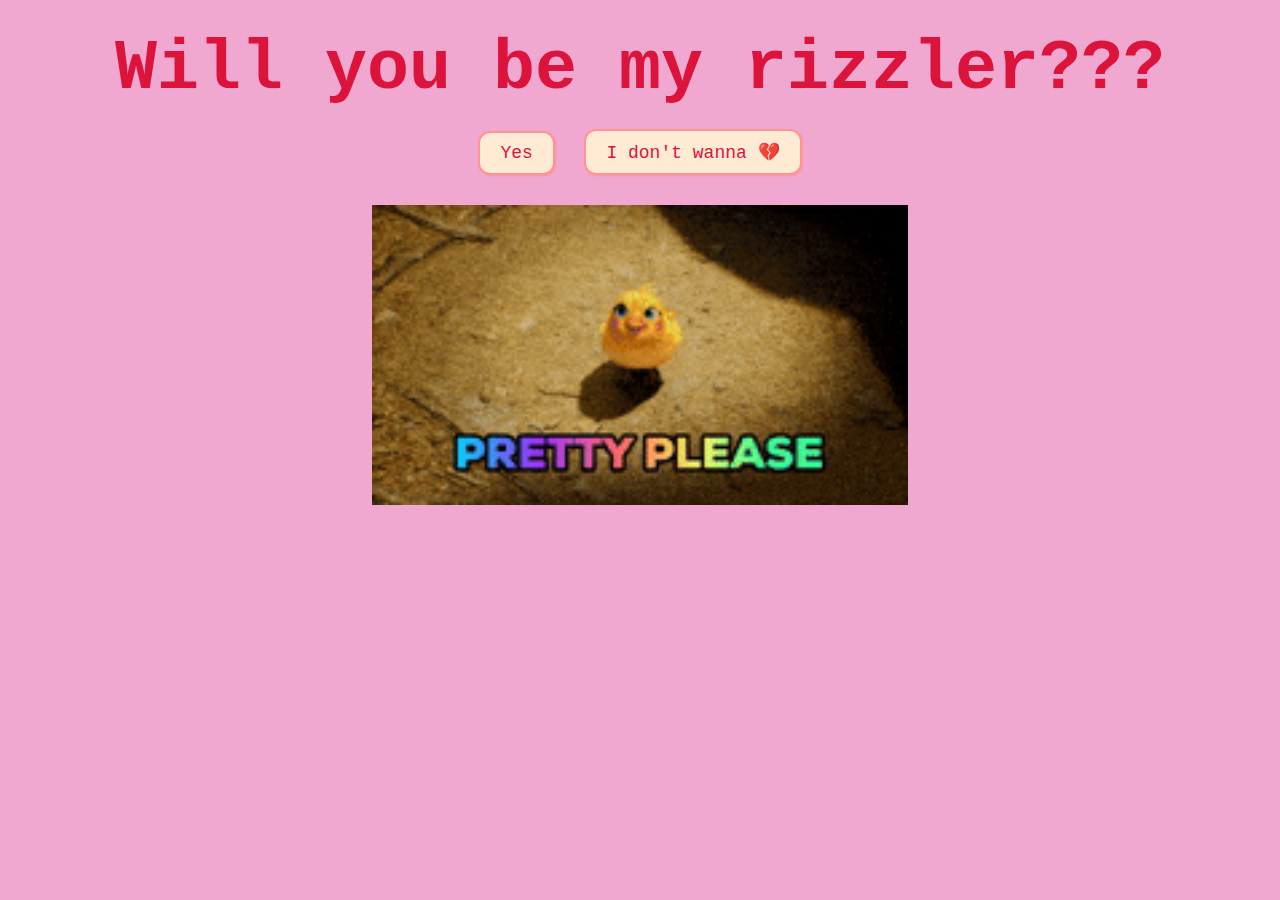
<file: index.html>
<!DOCTYPE html>
<html lang="en">
  <head>
    <meta charset="UTF-8" />
    <meta name="viewport" content="width=device-width, initial-scale=1.0" />
    <title>rizz</title>
    <link rel="stylesheet" href="css/valentine.css" />
  </head>
  <body>
    <div id="valentineQuestion"><b>Will you be my rizzler???</b></div>
    <button class="answerButton" onclick="location.href='thankyou.html'">
      Yes
    </button>
    <button class="answerButton" id="noButton">I don't wanna 💔</button>
    <br />
    <img src="200w.gif" alt="cat asking question" class="responsive" />

    <script>
      document
        .getElementById("noButton")
        .addEventListener("click", function () {
          var yesButton = document.querySelector(
            'button[onclick*="thankyou.html"]'
          );
          var currentFontSize = parseInt(
            window.getComputedStyle(yesButton).fontSize
          );
          yesButton.style.fontSize = currentFontSize + 10 + "px"; // Increase font size by 5px
        });
    </script>
  </body>
</html>
</file>
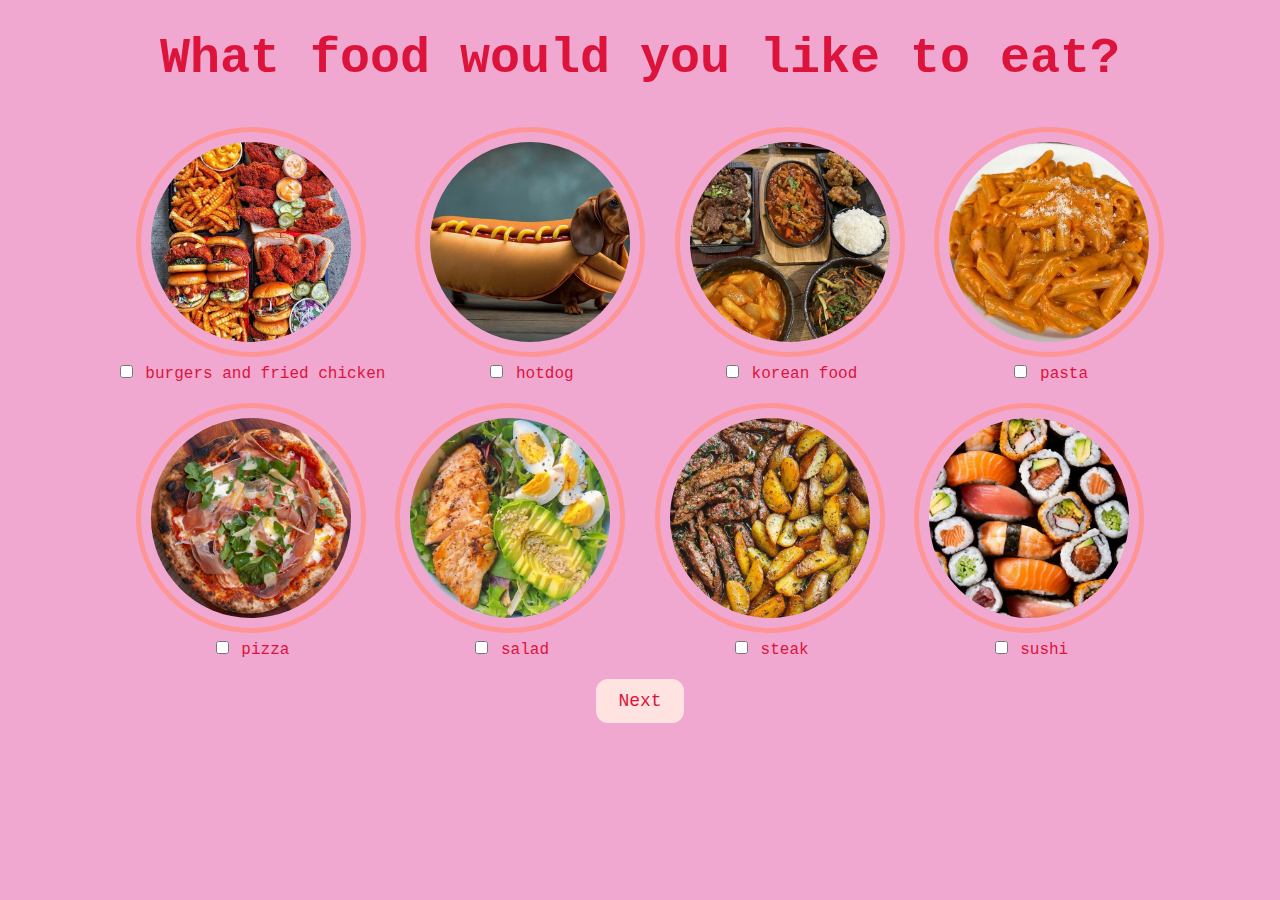
<file: food.html>
<!DOCTYPE html>
<html lang="en">
  <head>
    <meta charset="UTF-8" />
    <meta name="viewport" content="width=device-width, initial-scale=1.0" />
    <title>Food Selection</title>
    <link rel="stylesheet" href="css/food.css" />
  </head>
  <body>
    <div id="foodquestion">
      <b>What food would you like to eat?</b>
    </div>

    <div class="food-selection">
      <div class="food-item">
        <img src="food/burgers.jpeg" alt="Burgers, fries and fried chicken" />
        <label
          ><input
            type="checkbox"
            name="food"
            value="Burgers, fries and fried chicken"
          />
          burgers and fried chicken</label
        >
      </div>
      <div class="food-item">
        <img src="food/dog.jpeg" alt="dog" />
        <label
          ><input type="checkbox" name="food" value="hotdog" /> hotdog</label
        >
      </div>
      <div class="food-item">
        <img src="food/koreanfood.jpeg" alt="koreanfood" />
        <label
          ><input type="checkbox" name="food" value="Korean food" /> korean
          food</label
        >
      </div>
      <div class="food-item">
        <img src="food/pasta.jpeg" alt="pasta" />
        <label><input type="checkbox" name="food" value="pasta" /> pasta</label>
      </div>
      <div class="food-item">
        <img src="food/pizza.jpeg" alt="pizza" />
        <label><input type="checkbox" name="food" value="pizza" /> pizza</label>
      </div>
      <div class="food-item">
        <img src="food/salad.jpeg" alt="salad" />
        <label><input type="checkbox" name="food" value="salad" /> salad</label>
      </div>
      <div class="food-item">
        <img src="food/steak.jpeg" alt="steak" />
        <label><input type="checkbox" name="food" value="steak" /> steak</label>
      </div>
      <div class="food-item">
        <img src="food/sushi.jpeg" alt="sushi" />
        <label><input type="checkbox" name="food" value="sushi" /> sushi</label>
      </div>
    </div>
    <button class="button" onclick="location.href='dessert.html'">
      Next 
    </button>
  </body>
</html>
</file>
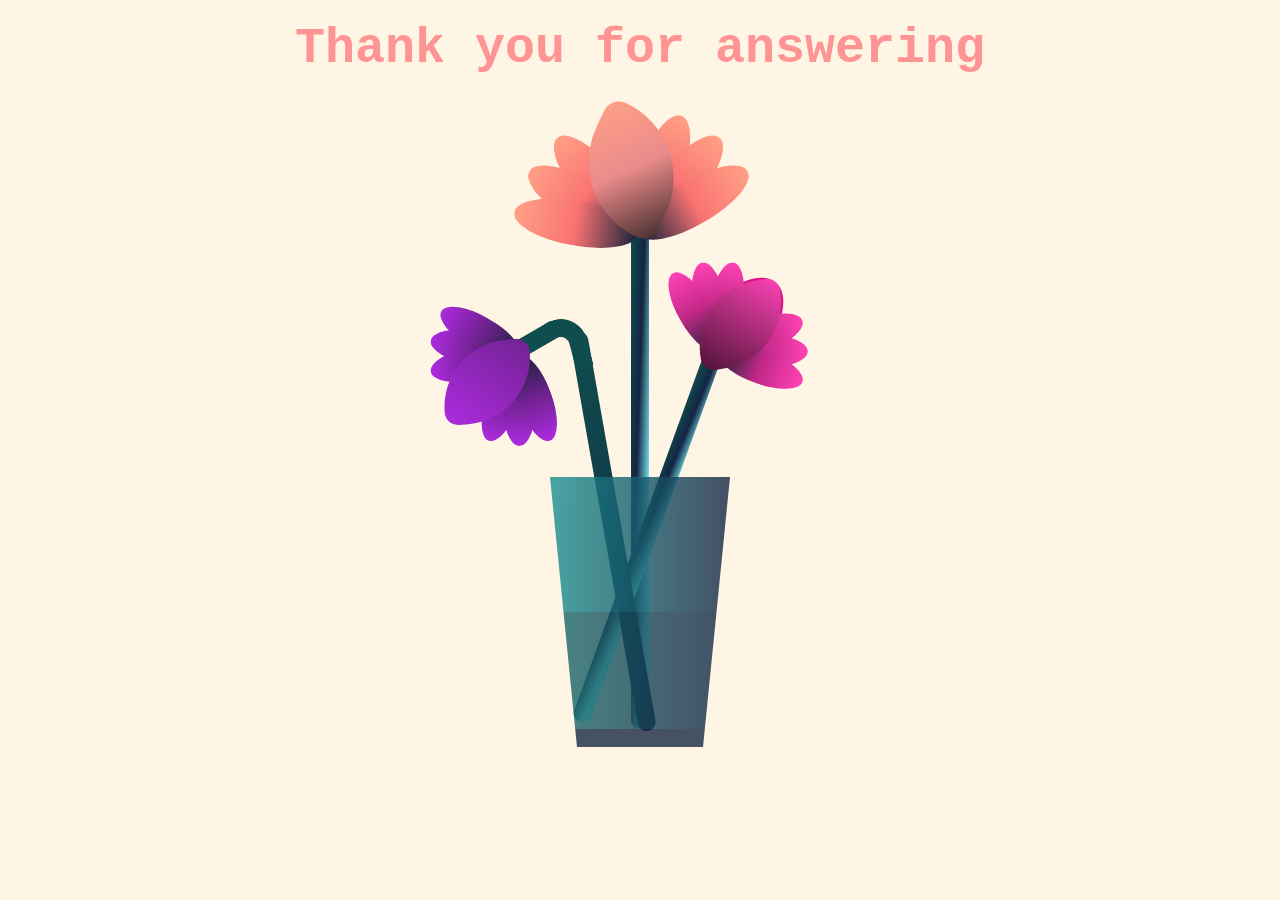
<file: lastpage.html>
<!DOCTYPE html>
<html lang="en">
  <head>
    <meta charset="UTF-8" />
    <meta name="viewport" content="width=device-width, initial-scale=1.0" />
    <title>Document</title>
    <link rel="stylesheet" href="css/flower.css" />
  </head>
  <body>
    <div id="thankyou"><b>Thank you for answering</b></div>
    <div class="flower">
      <div class="f-wrapper">
        <div class="flower__line"></div>
        <div class="f">
          <div class="flower__leaf flower__leaf--1"></div>
          <div class="flower__leaf flower__leaf--2"></div>
          <div class="flower__leaf flower__leaf--3"></div>
          <div class="flower__leaf flower__leaf--4"></div>
          <div class="flower__leaf flower__leaf--5"></div>
          <div class="flower__leaf flower__leaf--6"></div>
          <div class="flower__leaf flower__leaf--7"></div>
          <div
            class="flower__leaf flower__leaf--8 flower__fall-down--yellow"
          ></div>
        </div>
      </div>

      <div class="f-wrapper f-wrapper--2">
        <div class="flower__line"></div>
        <div class="f">
          <div class="flower__leaf flower__leaf--1"></div>
          <div class="flower__leaf flower__leaf--2"></div>
          <div class="flower__leaf flower__leaf--3"></div>
          <div class="flower__leaf flower__leaf--4"></div>
          <div class="flower__leaf flower__leaf--5"></div>
          <div class="flower__leaf flower__leaf--6"></div>
          <div class="flower__leaf flower__leaf--7"></div>
          <div
            class="flower__leaf flower__leaf--8 flower__fall-down--pink"
          ></div>
        </div>
      </div>

      <div class="f-wrapper f-wrapper--3">
        <div class="flower__line"></div>
        <div class="f">
          <div class="flower__leaf flower__leaf--1"></div>
          <div class="flower__leaf flower__leaf--2"></div>
          <div class="flower__leaf flower__leaf--3"></div>
          <div class="flower__leaf flower__leaf--4"></div>
          <div class="flower__leaf flower__leaf--5"></div>
          <div class="flower__leaf flower__leaf--6"></div>
          <div class="flower__leaf flower__leaf--7"></div>
          <div
            class="flower__leaf flower__leaf--8 flower__fall-down--purple"
          ></div>
        </div>
      </div>
      <div class="flower__glass"></div>
    </div>
  </body>
</html>
</file>
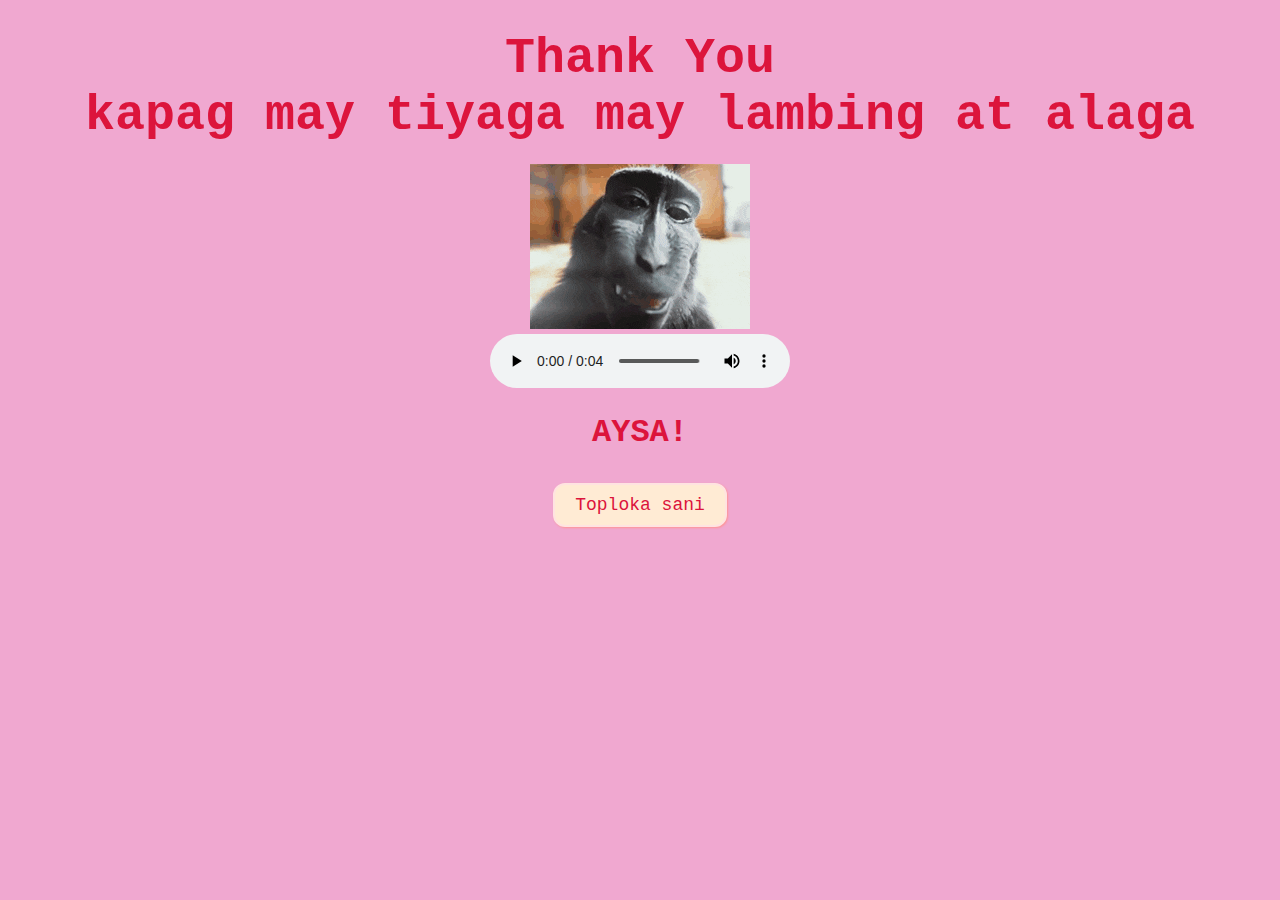
<file: thankyou.html>
<!DOCTYPE html>
<html lang="en">
  <head>
    <meta charset="UTF-8" />
    <meta name="viewport" content="width=device-width, initial-scale=1.0" />
    <title>Thank you</title>
    <link rel="stylesheet" href="css/lastpage.css" />
  </head>
  <body>
    <div id="thankyou"><b>Thank You <br>
      kapag may tiyaga may lambing at alaga
    </b></div>

    <img id="rizz" src="rizzers.gif" alt="rizzler god" class="responsive" />
    <br />
    <audio controls autoplay loop>
      <source src="congratulations.mp3" type="audio/mpeg" />
      Your browser does not support the audio element.
    </audio>
    <h1>AYSA!</h1>
    <button class="button" onclick="location.href='date.html'">
      Toploka sani
    </button>
  </body>
</html>
</file>
<file: css/valentine.css>
body {
  text-align: center;
  margin-top: 30px;
  font-family: "Courier";
  background-color: #F0A8D0;
  color: crimson;
}

img {
  height: 300px;
  width: auto;
  padding: 10px;
}

#valentineQuestion {
  font-size: 70px;
  margin-bottom: 10px;
}
.answerButton {
  padding: 10px 20px;
  font-size: 18px;
  cursor: pointer;
  margin: 10px;
  font-family: "courier";
  margin-bottom: 20px;
  background-color: #FFEBD4;
  color: crimson;
  border-radius: 12px;
  border: 2px solid #ff9494;
  box-shadow: 1px 1px 2px #ff9494;
  transition: 0.3s;
}

.answerButton:hover {
  background-color: #FFC6C6;
  color: #ffe3e1;
  border: 3px solid #ff9494;
  box-shadow: 1px 1px 2px #ffe3e1;
}
</file>
<file: css/food.css>
body {
  text-align: center;
  margin-top: 30px;
  font-family: "Courier";
  background-color: #F0A8D0;
  color: crimson;
}
#foodquestion {
  font-size: 50px;
  margin-bottom: 30px;
}
.food-item {
  display: inline-block;
  margin: 10px;
  vertical-align: top;
  color: crimson;
}
.food-item img {
  height: 200px;
  width: 200px;
  border-radius: 50%;
  border: 5px solid #ff9494;
  object-fit: cover;
  padding: 10px;
}
.food-item label {
  display: block;
}
.button {
  padding: 10px 20px;
  font-size: 18px;
  cursor: pointer;
  margin: 10px;
  font-family: "courier";
  margin-bottom: 20px;
  background-color: #ffe3e1;
  color: crimson;
  border-radius: 12px;
  border: 2px solid #ffe3e1;
}
</file>
<file: css/flower.css>
*,
*::after,
*::before{
    padding: 0;
    margin: 0;
    box-sizing: border-box;
}

:root{
    --color-bg: linear-gradient(to top,#010329,#000005);
    --color-glass:linear-gradient(to left,#142544,#1a9092);
    --color-water:linear-gradient(to left,#142544,#1b6d6e);
}

body{
    background-color: #FFF5E4;
    min-height: 100vh;
    display: flex;
    flex-direction: column; /* Change the direction to column */
    align-items: center;
    justify-content: flex-start; /* Align items to the start of the container */
    overflow: hidden;
	color: #FF9494;
	font-family: courier;
}

#thankyou {
    width: 100%; /* Ensure it spans the full width */
    text-align: center; /* Keep the text centered */
    margin-top: 20px; /* Add some space at the top */
    z-index: 1000; /* Ensure it's above other elements if needed */
    position: relative; /* Adjust based on layout needs */
	margin-bottom: 400px;
	font-size: 50px;
}

.flower{
    position: relative;
}

.flower__glass{
    width:20vmin;
    height: 30vmin;
    background-image: var(--color-glass);
    clip-path: polygon(0 0, 100% 0, 85% 100%, 15% 100%);
    opacity: .8;
    position: relative;
}

.flower__glass::after{
    content: '';
    position: absolute;
    bottom: 0;
    left: 0;
    background-color: #182843;
    width: 100%;
    height: 2vmin;
}

.flower__glass::before{
    content: '';
    position: absolute;
    bottom: 0;
    left: 0;
    background-image: var(--color-water);
    width: 100%;
    height: 15vmin;
}

.f-wrapper{
    position: absolute;
    left: 45%;
    bottom: 2vmin;
}

.f-wrapper--2{
    left: 50%;
    bottom: 5%;
    transform-origin: 10% left;
    transform: rotate(20deg);
}

.f-wrapper--3{
    left: 30%;
    bottom: 5%;
    transform-origin: 10% left;
    transform: rotate(-10deg);
}

.f-wrapper--3 .flower__line{
    height: 45vmin;
    position: relative;
}

.f-wrapper--3 .flower__line::after{
    content: '';
    position: absolute;
    left:0;
    top: 0;
    width: 6vmin;
    height: 6vmin;
    transform: translate(-69%,-30%) rotate(-5deg);
    border-radius:10vmin 10vmin 0 0;
    border: 2vmin solid  #104d4e;
    border-bottom: transparent;
    border-left: transparent;
}

.f-wrapper--3 .flower__line::before{
    content: '';
    position: absolute;
    left:-40%;
    top: -1%;
    width: 6vmin;
    height: 2vmin;
    transform-origin: right;
    transform: translate(-100%,-80%) rotate(-20deg);
    background-color: #104d4e;
    border-radius: 2vmin;
}

.f-wrapper--3 .flower__line{
    background-image: linear-gradient(to top,#142544,#104d4e);
}


.f-wrapper--2 .flower__line{
    height: 45vmin;
}

.f-wrapper--2 .f{
    transform: translateX(-50%) rotate(20deg);
}

.f-wrapper--3 .f{
    transform: translate(-350%,-50%) rotate(-120deg);
}

.f-wrapper--2 .flower__leaf:not(:first-child){
    width: 3.8vmin;
    height: 10vmin;
    background-image: linear-gradient(to bottom, #ff43b6 ,#c22887, #1a233a 99%);
}

.f-wrapper--3 .flower__leaf:not(:first-child){
    width: 3.8vmin;
    height: 10vmin;
    background-image: linear-gradient(to bottom, #ad2be0 ,#712291, #1a233a 99%);
}

.f-wrapper--3 .flower__leaf--1{
    width: 8vmin;
    height: 10vmin;
    bottom: 2vmin;
    background-color: #ad2be0;
}

.f-wrapper--2 .flower__leaf--1{
    width: 8vmin;
    height: 10vmin;
    bottom: 2vmin;
    background-color: #de118b;
}

.f-wrapper--2 .f .flower__leaf--8{
    width: 10vmin;
    height: 9vmin;
    bottom: 3vmin;
    left: -30%;
    transform: rotate(-50deg);
    background-image: linear-gradient(to left bottom, #ff43b6 ,#4d1337);;
}

.f-wrapper--3 .f .flower__leaf--8{
    width: 10vmin;
    height: 9vmin;
    left: -10% !important;
    background-image: linear-gradient(to left bottom, #ad2be0 ,#712291);;
}

.flower__line{
    width: 2vmin;
    height: 56vmin;
    background-image: linear-gradient(to left top,#82fdff 20%,#142544,#104d4e);
    border-radius: 4vmin;
}

.f{
    position: absolute;
    top: 1vmin;
    left: 50%;
    transform: translateX(-50%) rotate(-10deg);
    width: 2vmin;
    height: 2vmin;
}


.flower__leaf{
    position: absolute;
    left: 50%;
    bottom: 2vmin;
    transform: translateX(-50%);
    width: 5vmin;
    height: 14vmin;
    background-image: linear-gradient(to bottom, #ffa085 ,#fa7373, #1a233a 99%);

    clip-path: ellipse(50% 50% at 50% 50%);
    transform-origin: center bottom;
    animation: open-flower 2s 1s backwards;
}

.flower__leaf--1{
    width: 10vmin;
    height: 12vmin;
    bottom: 3vmin;
    border-radius: 50% 50% 50% 50% / 80% 80% 20% 20%;
    background-color: #e24f5f;
    background-image: none;
    animation: open-flowe--middle  1.4s 1s backwards;
}

.flower__leaf--2{
    transform: translateX(-50%) rotate(-30deg);
}
.flower__leaf--3{
    transform: translateX(-50%) rotate(-50deg);
}
.flower__leaf--4{
    transform: translateX(-50%) rotate(-70deg);
}

.flower__leaf--5{
    transform: translateX(-50%) rotate(30deg);
}

.flower__leaf--6{
    transform: translateX(-50%) rotate(50deg);
}

.flower__leaf--7{
    transform: translateX(-50%) rotate(70deg);
}

.flower__leaf--8{
    width: 13vmin;
    height: 11vmin;
    bottom: 6vmin;
    left: -30%;
    border-radius: none;
    clip-path: none;
    border-radius: 10vmin 2vmin 10vmin 2vmin;
    transform: rotate(-55deg);
    background-image: linear-gradient(to left bottom, #ffa085 ,#eb8b8b,#492f2f 98%);
}

.flower__fall-down--yellow{
    animation: flower-fall-down-yellow  8s 1.2s linear forwards;
}

.flower__fall-down--pink{
    animation: flower-fall-down-pink  5s 1.2s linear forwards;
}

.flower__fall-down--purple{
    bottom: 4vmin;
    animation:flower-fall-down-purple  6s 1.2s linear forwards, flower-falling 6s 7.2s linear infinite;
}


@keyframes open-flower{
        0%{
            transform:  translateX(-50%) rotate(0);
        }
}

@keyframes open-flowe--middle {
    0%{
        opacity: 0;
        transform: translateX(-50%) scale(0);
    }
}

@keyframes flower-fall-down-pink {

    0%{
        transform: rotate(-55deg);
    }

    50%{
        transform: rotateX(-100deg);
    }

    100%{
        transform:translate(2vmin,28vmin);
    }

}

@keyframes flower-fall-down-yellow {

    0%{
        transform: rotate(-55deg);
    }

    50%{
        bottom: 3vmin;
        transform: rotateX(-100deg);
    }

    100%{
        transform:translate(2vmin,70vmin) rotate(150deg);
    }

}

@keyframes flower-fall-down-purple {

    0%{
        transform: rotate(-50deg);
    }

    25%{
        bottom: 1vmin ;
        transform: rotateX(-100deg);
        perspective: 0px;
    }

    50%{
        perspective: 0px;
        transform:translate(-30vmin,2vmin) rotate(90deg);
    }

    75%{
        perspective: 0px;
        transform:translate(-34vmin,-2vmin);
    }

    100%{
        transform-origin: center;
        transform:translate(-34vmin,-2vmin) rotateY(-80deg) rotateX(35deg);
    }

}

@keyframes flower-falling {
    0%,100%{
        transform-origin: center;
        transform:translate(-34vmin,-2vmin) rotateY(-80deg) rotateX(35deg);
    }

    25%{
        transform-origin: center;
        transform:translate(-34.4vmin,-2vmin) rotateY(-84deg) rotateX(35deg);
    }

    50%{
        transform-origin: center;
        transform:translate(-32vmin,-4.2vmin) rotateY(-80deg) rotateX(35deg);
    }

    75%{
        transform-origin: center;
        transform:translate(-36vmin,1.1vmin) rotateY(-80deg) rotateX(35deg);
    }
}
</file>
<file: css/lastpage.css>
body {
  text-align: center;
  margin-top: 30px;
  font-family: "Courier";
  background-color: #F0A8D0;
  color: crimson;
}
#thankyou {
  font-size: 50px;
  margin-bottom: 20px;
}
.rizz {
  margin-bottom: 10 px;
}
.button {
  padding: 10px 20px;
  font-size: 18px;
  cursor: pointer;
  margin: 10px;
  font-family: "courier";
  margin-bottom: 20px;
  background-color: #FFEBD4;
  color: crimson;
  border-radius: 12px;
  border: 2px solid #ffe3e1;
  box-shadow: 1px 1px 2px #ff9494;
  transition: 0.3s;
}

.button:hover {
  background-color: #ff9494;
  color: #ffe3e1;
  border: 2px solid #ff9494;
  box-shadow: 1px 1px 2px #ffe3e1;
}
</file>
